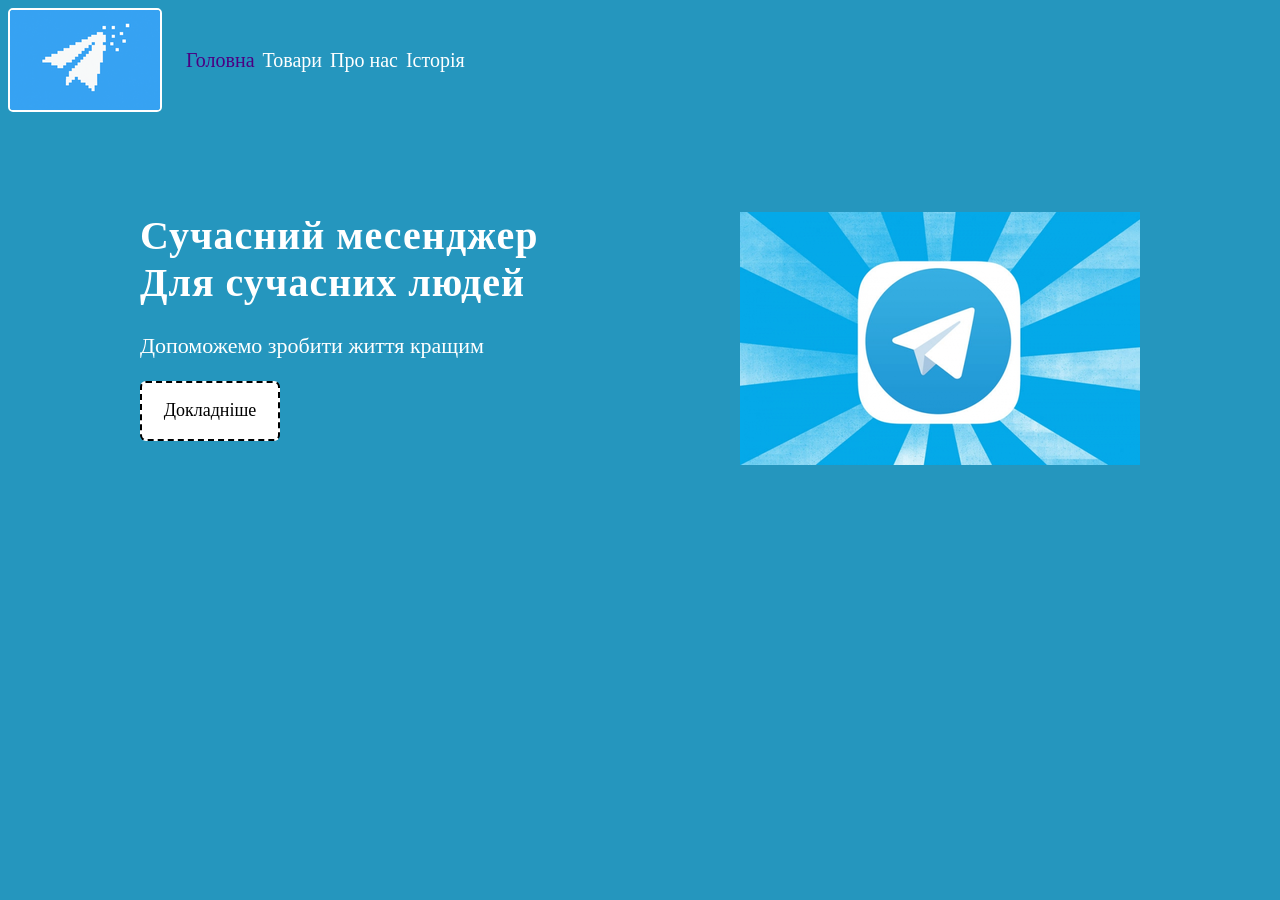
<file: index.html>
<!DOCTYPE html>
<html>
<head>
	<meta charset="UTF-8">
	<link rel="stylesheet" type="text/css" href="style.css">
    <title>Telegram</title>

</head>
<body bgcolor='#2596be'>
<!-- меню -->
<div class='header'>
<img src='img/logo.png' class='logo'>
<ul class='menu'>
<li> <a href='index.html' class='menu-btn active'> Головна </a>
<li> <a href='tovars.html' class='menu-btn'> Товари </a>
<li> <a href='about.html' class='menu-btn'> Про нас </a>
<li> <a href='history.html' class='menu-btn'> Історія </a>
</ul>
</div>
<!-- Кінець меню -->
<div class='main'>
<a href="https://telegram.org/" target="_blank" title="Telegran"> 
<img src='img/start.png' class='start'> 
</a>
<h1 class='title'> Сучасний месенджер <br>
Для сучасних людей </h1>
<p class='meta'> Допоможемо зробити життя кращим </p>

<button class='btn'>
<a href='about.html'> Докладніше </a>
</button>

</body>
</html>
</file>
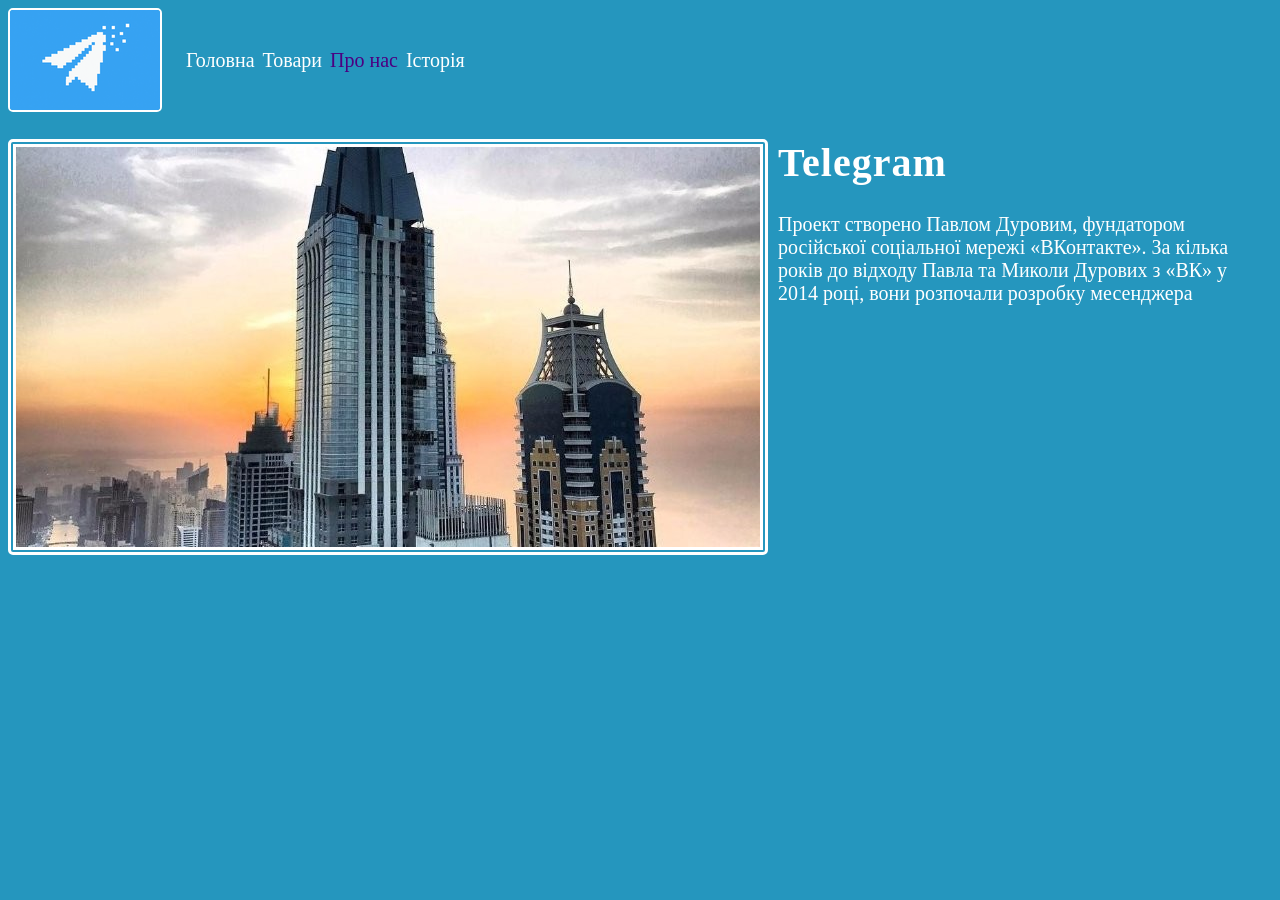
<file: about.html>
<!DOCTYPE html>
<html>
<head>
	<meta charset="UTF-8">
	<link rel="stylesheet" type="text/css" href="style.css">
    <title>Telegram</title>

</head>
<body bgcolor='#2596be'>
<!-- меню -->
<div class='header'>
<img src='img/logo.png' class='logo'>
<ul class='menu'>
<li> <a href='index.html' class='menu-btn'> Головна </a>
<li> <a href='tovars.html' class='menu-btn'> Товари </a>
<li> <a href='about.html' class='menu-btn active'> Про нас </a>
<li> <a href='history.html' class='menu-btn'> Історія </a>
</ul>
</div>
<!-- Кінець меню -->

<div class='about'>
<img src='img/about.png' class='start_about'>
<h1 class='title_about'> Telegram <br></h1>
<p class='meta_about'> <p>Проект створено Павлом Дуровим, фундатором російської соціальної 
мережі «ВКонтакте». За кілька років до відходу Павла та Миколи 
Дурових з «ВК» у 2014 році, вони розпочали розробку месенджера </p>

</body>
</html>
</file>
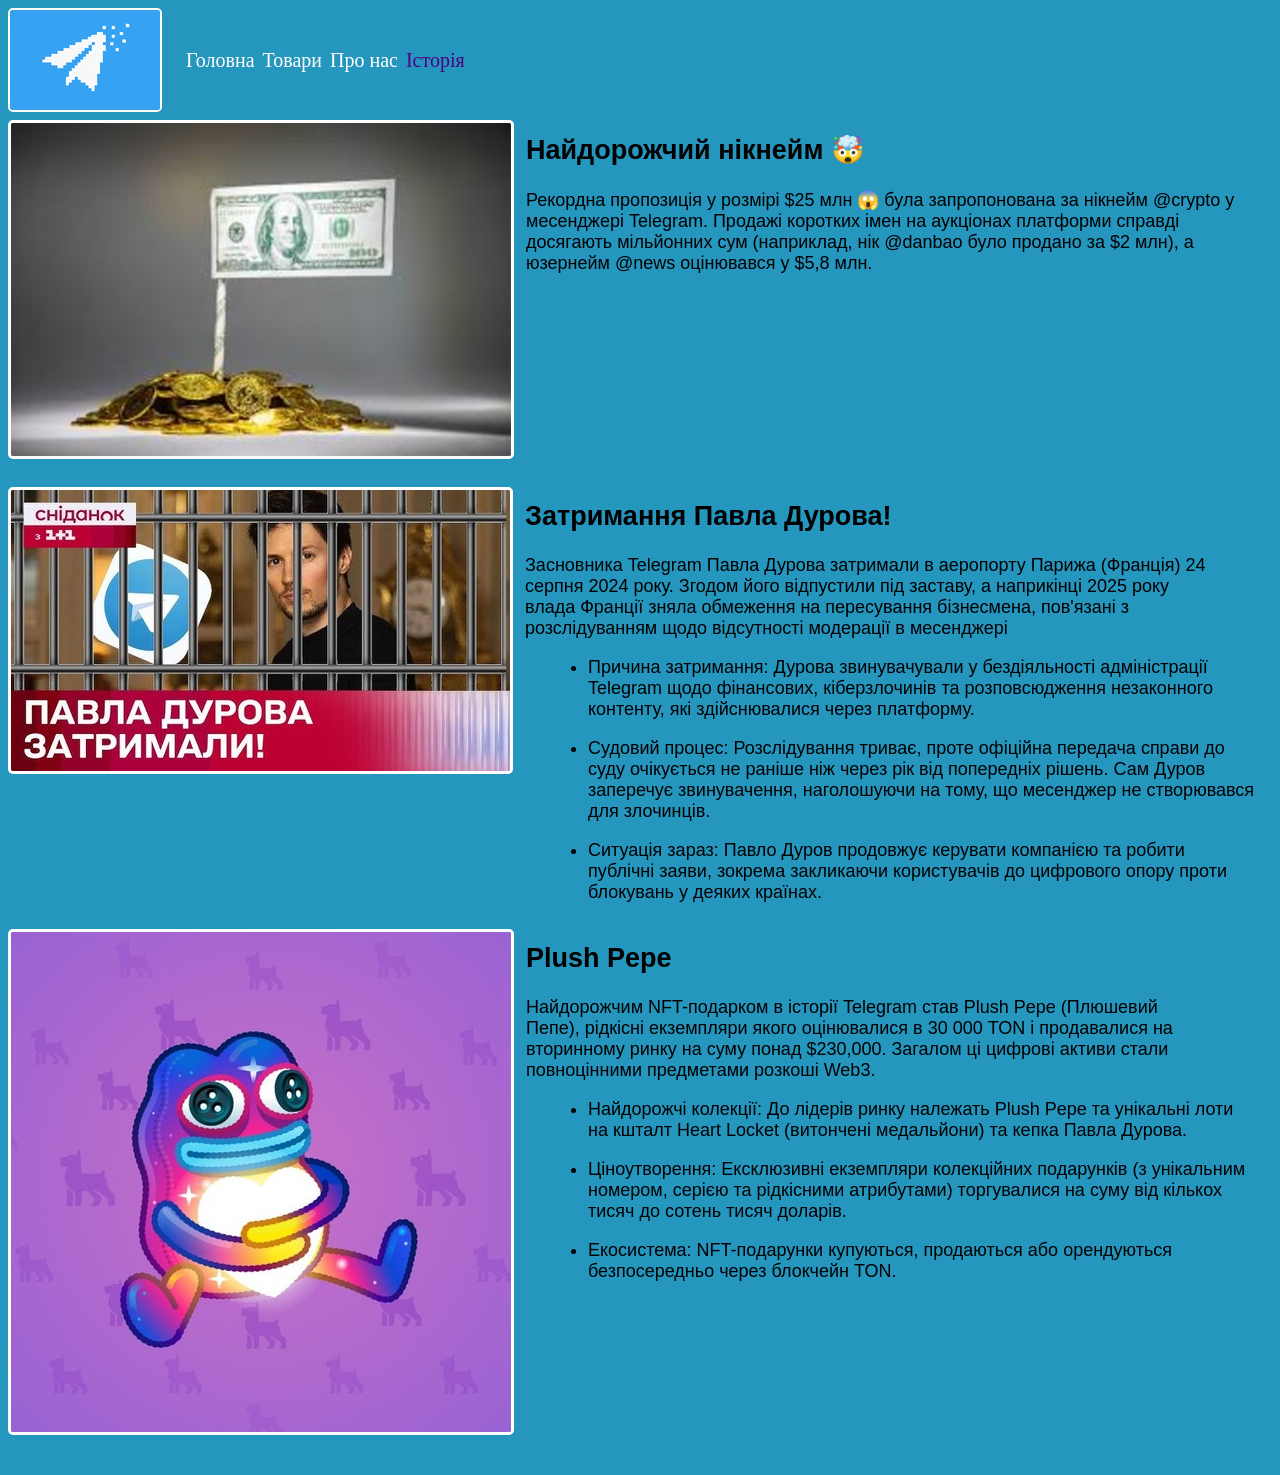
<file: history.html>
<!DOCTYPE html>
<html>
<head>
	<meta charset="UTF-8">
	<link rel="stylesheet" type="text/css" href="style.css">
    <title>Telegram</title>

</head>
<body bgcolor='#2596be'>
<!-- меню -->
<div class='header'>
<img src='img/logo.png' class='logo'>
<ul class='menu'>
<li> <a href='index.html' class='menu-btn'> Головна </a>
<li> <a href='tovars.html' class='menu-btn'> Товари </a>
<li> <a href='about.html' class='menu-btn'> Про нас </a>
<li> <a href='history.html' class='menu-btn active'> Історія </a>
</ul>
</div>
<!-- Кінець меню -->
<div class='history'>

<div class='story'>
<img src='img/dolar.jpg' class='photo'>
<h2> Найдорожчий нікнейм 🤯 </h2>
<p class='info'>
Рекордна пропозиція у розмірі $25 млн 😱 була запропонована за нікнейм @crypto у<br>
месенджері Telegram. Продажі коротких імен на аукціонах платформи справді<br>
досягають мільйонних сум (наприклад, нік @danbao було продано за $2 млн), а юзернейм @news оцінювався у $5,8 млн.
</p>
</div>

<div class='story'>
<img src='img/zatrimanna.jpg' class='photo'>
<h2> Затримання Павла Дурова! </h2>
<p class='info'>
Засновника Telegram Павла Дурова затримали в аеропорту Парижа (Франція) 24 <br>
серпня 2024 року. Згодом його відпустили під заставу, а наприкінці 2025 року <br>
влада Франції зняла обмеження на пересування бізнесмена, пов'язані з <br>
розслідуванням щодо відсутності модерації в месенджері </p>
<ul class='detali'>
  <li> Причина затримання: Дурова звинувачували у бездіяльності адміністрації <br>
      Telegram щодо фінансових, кіберзлочинів та розповсюдження незаконного <br>
	  контенту, які здійснювалися через платформу.
	  
  <li> <p>Судовий процес: Розслідування триває, проте офіційна передача справи до <br>
      суду очікується не раніше ніж через рік від попередніх рішень. Сам Дуров <br>
      заперечує звинувачення, наголошуючи на тому, що месенджер не створювався <br>
	  для злочинців.</p>
	  
  <li> Ситуація зараз: Павло Дуров продовжує керувати компанією та робити <br>
      публічні заяви, зокрема закликаючи користувачів до цифрового опору проти <br>
	  блокувань у деяких країнах.
</ul>

<div class='story'>
<img src='img/nft.jpeg' class='photo'>
<h2> Plush Pepe </h2>
<p class='info'>
Найдорожчим NFT-подарком в історії Telegram став Plush Pepe (Плюшевий <br>
Пепе), рідкісні екземпляри якого оцінювалися в 30 000 TON і продавалися на <br>
вторинному ринку на суму понад $230,000. Загалом ці цифрові активи стали <br>
повноцінними предметами розкоші Web3. </p>

<ul class='detali'>
  <li> Найдорожчі колекції: До лідерів ринку належать Plush Pepe та унікальні лоти <br>
      на кшталт Heart Locket (витончені медальйони) та кепка Павла Дурова.
	  
  <li> <p> Ціноутворення: Ексклюзивні екземпляри колекційних подарунків (з унікальним <br>
      номером, серією та рідкісними атрибутами) торгувалися на суму від кількох <br>
	  тисяч до сотень тисяч доларів.</p>
	  
  <li> Екосистема: NFT-подарунки купуються, продаються або орендуються <br>
      безпосередньо через блокчейн TON.
</div>


</body>
</html>
</file>
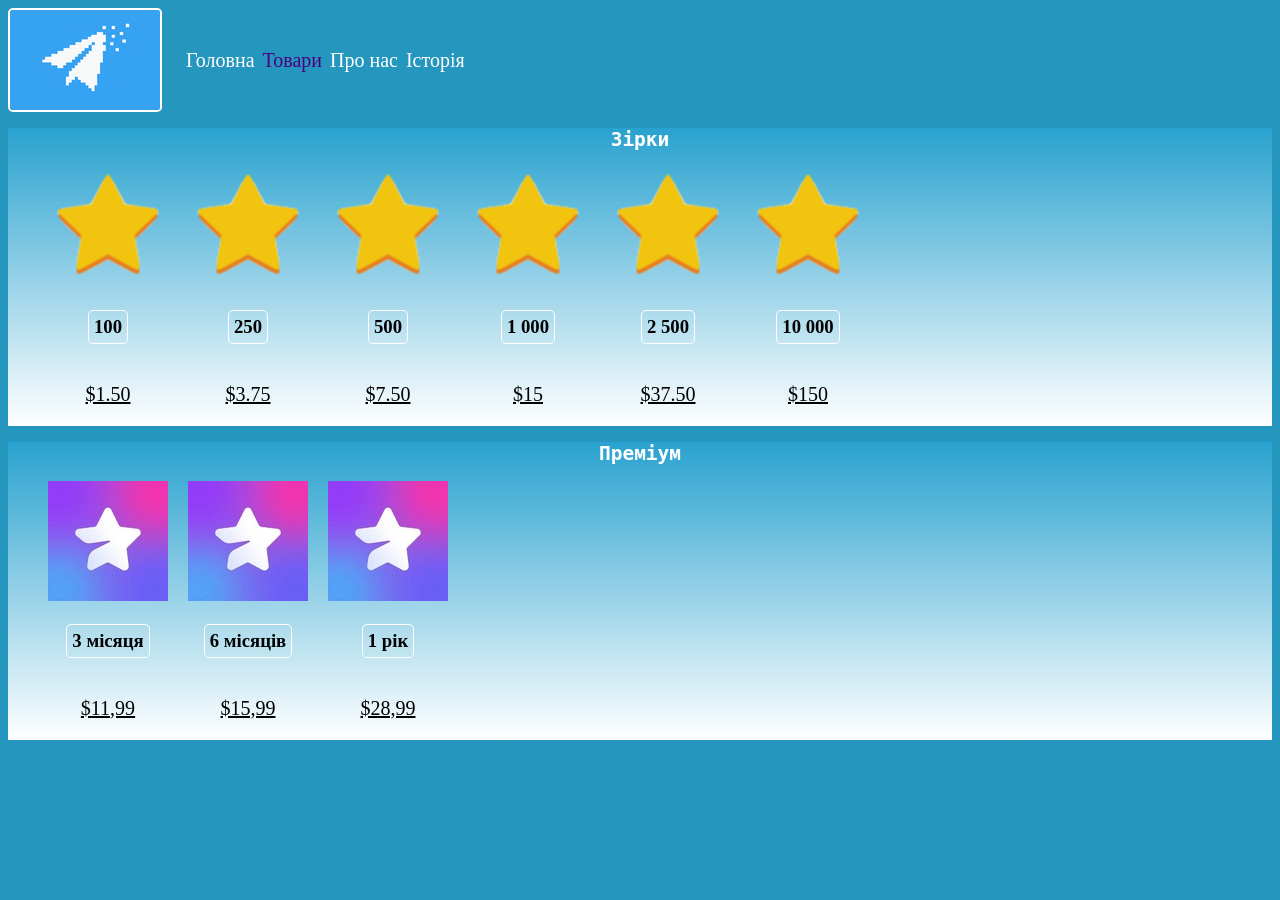
<file: tovars.html>
<!DOCTYPE html>
<html>
<head>
	<meta charset="UTF-8">
	<link rel="stylesheet" type="text/css" href="style.css">
    <title>Telegram</title>

</head>
<body bgcolor='#2596be'>
<!-- меню -->
<div class='header'>	
<img src='img/logo.png' class='logo'>
<ul class='menu'>
<li> <a href='index.html' class='menu-btn'> Головна </a>
<li> <a href='tovars.html' class='menu-btn active'> Товари </a>
<li> <a href='about.html' class='menu-btn'> Про нас </a>
<li> <a href='history.html' class='menu-btn'> Історія </a>
</ul>
</div>
<!-- Кінець меню -->
<div class='tovars'>
<h2 class='tovars-title'> Зірки </h2>
<ul class='gallery'>
<li>
<a href="https://fragment.com/stars/buy?quantity=100" target="_blank" title="star100">
<img src='img/star.png' class='star'><br>
</a>
<h3 class='name'> 100 </h3>
<p class='price'> $1.50 </p>
</li>

<li>
<a href="https://fragment.com/stars/buy?quantity=250" target="_blank" title="star250">
<img src='img/star.png' class='star'><br>
</a>
<h3 class='name'> 250 </h3>
<p class='price'> $3.75 </p>
</li>

<li>
<a href="https://fragment.com/stars/buy?quantity=500" target="_blank" title="star500">
<img src='img/star.png' class='star'><br>
</a>
<h3 class='name'> 500 </h3>
<p class='price'> $7.50 </p>
</li>

<li>
<a href="https://fragment.com/stars/buy?quantity=1000" target="_blank" title="star1000">
<img src='img/star.png' class='star'><br>
</a>
<h3 class='name'> 1 000 </h3>
<p class='price'> $15 </p>
</li>

<li>
<a href="https://fragment.com/stars/buy?quantity=2500" target="_blank" title="star2500">
<img src='img/star.png' class='star'><br>
</a>
<h3 class='name'> 2 500 </h3>
<p class='price'> $37.50 </p>
</li>

<li>
<a href="https://fragment.com/stars/buy?quantity=10000" target="_blank" title="star10000">
<img src='img/star.png' class='star'><br>
</a>
<h3 class='name'> 10 000 </h3>
<p class='price'> $150 </p>
</li>
</div>

<div class='tovars'>
<h2 class='tovars-title'> Преміум </h2>
<ul class='gallery'>

<li>
<a href="https://fragment.com/premium/gift?months=3" target="_blank" title="3months">
<img src='img/premium.jpg' class='star'><br>
</a>
<h3 class='name'> 3 місяця </h3>
<p class='price'> $11,99 </p>
</li>

<li>
<a href="https://fragment.com/premium/gift?months=6" target="_blank" title="6months">
<img src='img/premium.jpg' class='star'><br>
</a>
<h3 class='name'> 6 місяців </h3>
<p class='price'> $15,99 </p>
</li>

<li>
<a href="https://fragment.com/premium/gift?months=12" target="_blank" title="1year">
<img src='img/premium.jpg' class='star'><br>
</a>
<h3 class='name'> 1 рік </h3>
<p class='price'> $28,99 </p>
</li>

</div>

</body>
</html>
</file>
<file: style.css>
.menu {
	list-style: none;
	padding: 0;
	margin: 0;
	display: flex; 
}
.menu-btn {
	display: block;
	color: white;
	padding-left: 4px;
	padding-right: 4px;
	padding-top: 12px;
	padding-bottom: 12px;
	font-size: 20px;
	text-decoration: none;
}

.menu-btn:hover {
	color: violet;
	transform: scale(1.1);
}


.header {
	display: flex;
	align-items: center;
}

.logo {
	margin-right: 20px;
}

.active {
    color: indigo;
}

/* Головна сторінка */
.start {
	float: right;
}

.main {
	width: 1000px;
	margin-left: auto;
	margin-right: auto;
	margin-top: 100px;
}

.title {
	color: White;
	font-size: 40px;
	font-family: impact;
	letter-spacing: 1px;
}

.main {
	color: white;
	text-decoration: none;
	font-size: 22px;
}		

.btn {
	width: 140px;
	height: 60px;
	font-family: verdana;
	font-size: 18px;
	border-radius: 6px;
	background-color: white;
	border: 2px dashed black;
}

.btn a {
	text-decoration: none;
	color: black;
}

.btn:hover {
	border: 2px solid black;
	background-color: transparent;
}

.start_about {
	float: left;
	margin-right: 10px;
	border-radius: 5px;
	border: 8px double white;
}

.about {
	color: white;
	font-size: 20px;
}		

.tovars {
	text-align: center;
	background: #ffffff;
background: linear-gradient(0deg, rgba(255, 255, 255, 1) 0%, rgba(41, 162, 207, 1) 100%);
}

.gallery {
	list-style: none;
	display: flex;
	gap: 20px;
}

.tovars-title {
	text-align: center;
	color: white;
	font-family: monospace;
}

.name {
	border: 1px solid white;
	border-radius: 5px;
	display: inline-block;
	padding: 5px;
}

.price {
	text-decoration: underline;
	font-size: 20px;
}

.star {
	transition: all 0.5s;
}

.star:hover {
	transform: scale(1.2);
}

.photo {
	float: left;
	border: 3px solid white;
	margin-right: 12px;
	margin-top: 8px;
	border-radius: 5px;
}

.story {
	overflow: auto;
	margin-bottom: 20px;
	font-family: arial;
	font-size: 18px;
}
}

.meta {
	text-decoration: underline;
	font-family: arial;
}

.logo {
	border-radius: 5px;
	border: 2px solid white;
}

.title_about {
	font-family: impact;
	letter-spacing: 1px;
}

.detali {
	padding-left: 580px;
}
</file>
